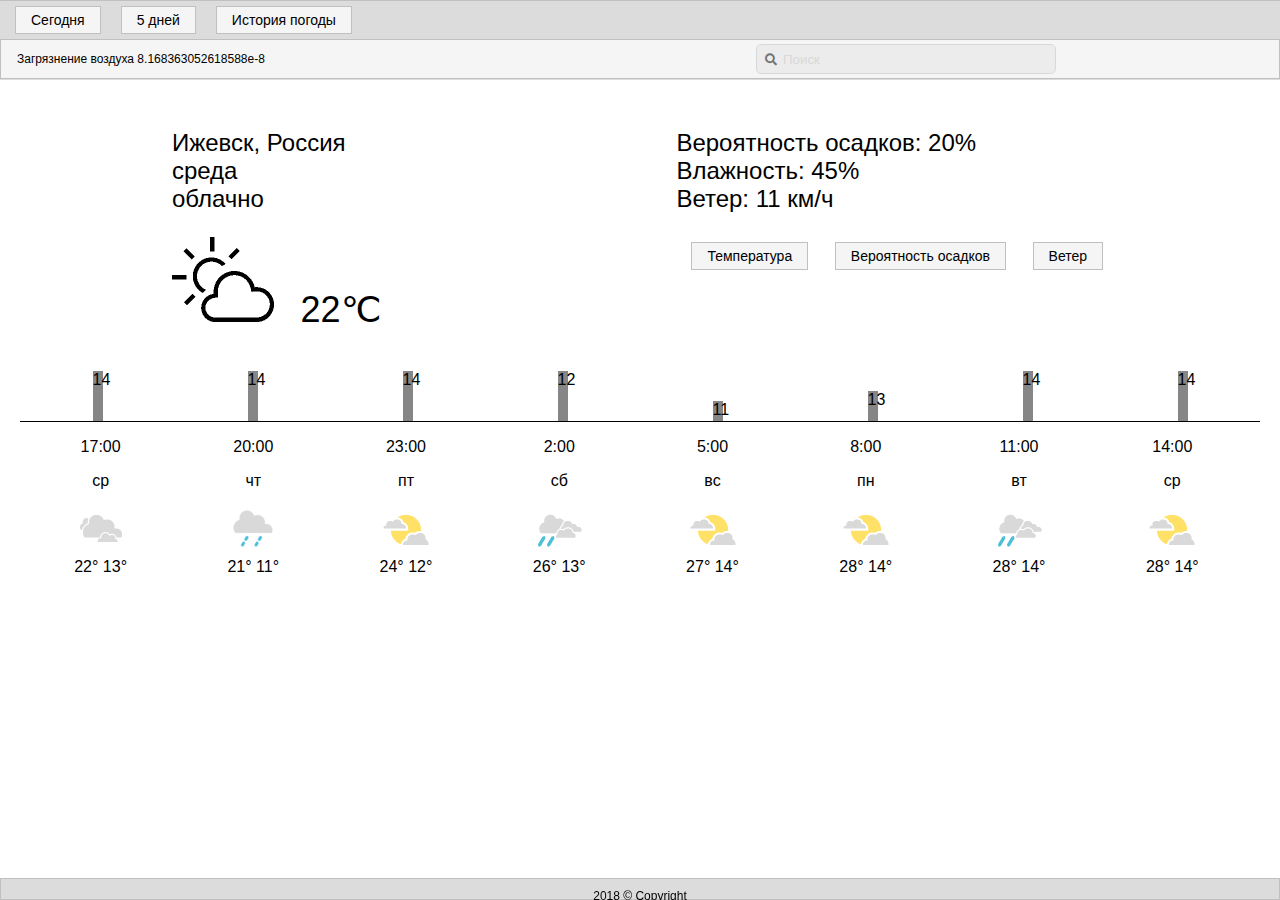
<file: index.html>
<!DOCTYPE html>
<html lang="ru">

<head>
    <meta charset="UTF-8">
    <meta name="viewport" content="width=device-width, initial-scale=1">
    <title>Прогноз погоды</title>
    <link href="https://use.fontawesome.com/releases/v5.1.0/css/all.css" rel="stylesheet">
    <link href="css/main.css" rel="stylesheet">
</head>

<body class="body">
    <header class="header">
        <nav class="header__page-navigation">
            <a class="navigation-button" href="./index.html">Сегодня</a>
            <a class="navigation-button" href="./5days.html">5 дней</a>
            <a class="navigation-button" href="./history.html">История погоды</a>
        </nav>

        <div class="second-header">
            <p>Загрязнение воздуха 8.168363052618588е-8</p>
            <div class="second-header__searchbar">
                <div class="second-header__searchbar__form">
                    <i class="fa fa-search"></i>
                    <input type="search" name="q" placeholder="Поиск" />
                </div>
            </div>
        </div>
    </header>

    <main class="index-page-wrapper">

        <div class="main-info">
            <div class="main-info__city-and-weather">
                <div>
                    <p>Ижевск, Россия
                        <br/>среда
                        <br/>облачно
                    </p>
                    <img src="img/Sunny_Weather.png" alt="облачно">
                    <span class="main-info__sun-and-navigation__degree">22℃</span>
                </div>

            </div>

            <div class="main-info__sun-and-navigation">
                <p>Вероятность осадков: 20%
                    <br/> Влажность: 45%
                    <br/> Ветер: 11 км/ч
                </p>
                <div class="main-info__sun-and-navigation__navigation">
                    <a class="navigation-button" href="./index.html">Температура</a>
                    <a class="navigation-button" href="./precipitation.html">Вероятность осадков</a>
                    <a class="navigation-button" href="./wind.html">Ветер</a>
                </div>
            </div>
        </div>

        <section class="graph">
            <div class="graph_column1">
                <span class="graph_numbers">14</span>
            </div>
            <div class="graph_column1">
                <span class="graph_numbers">14</span>
            </div>
            <div class="graph_column1">
                <span class="graph_numbers">14</span>
            </div>
            <div class="graph_column2">
                <span class="graph_numbers">12</span>
            </div>
            <div class="graph_column3">
                <span class="graph_numbers">11</span>
            </div>
            <div class="graph_column4">
                <span class="graph_numbers">13</span>
            </div>
            <div class="graph_column1">
                <span class="graph_numbers">14</span>
            </div>
            <div class="graph_column1">
                <span class="graph_numbers">14</span>
            </div>
        </section>

        <section id="detailed-forecast">
            <div class="detailed-forecast__column">
                <p>17:00</p>
                
                <div class="detailed-forecast__temperature">
                    <p>ср</p>
                    <img src="img/cloudy.png" alt="облачно">
                    </br>
                    <span>22° 13°</span>
                </div>
            </div>

            <div class="detailed-forecast__column">
                <p>20:00</p>
                <div class="detailed-forecast__temperature">
                    <p>чт</p>
                    <img src="img/rain_light.png" alt="небольшой дождь">
                    </br>
                    <span>21° 11°</span>
                </div>
            </div>

            <div class="detailed-forecast__column">
                <p>23:00</p>
                <div class="detailed-forecast__temperature">
                    <p>пт</p>
                    <img src="img/partly_cloudy.png" alt="небольшая облачность">
                    </br>
                    <span>24° 12°</span>
                </div>
            </div>

            <div class="detailed-forecast__column">
                <p>2:00</p>
                <div class="detailed-forecast__temperature">
                    <p>сб</p>
                    <img src="img/rain_s_cloudy.png" alt="дождь">
                    </br>
                    <span>26° 13°</span>
                </div>
            </div>

            <div class="detailed-forecast__column">
                <p>5:00</p>
                <div class="detailed-forecast__temperature">
                    <p>вс</p>
                    <img src="img/partly_cloudy.png" alt="небольшая облачность">
                    </br>
                    <span>27° 14°</span>
                </div>
            </div>

            <div class="detailed-forecast__column">
                <p>8:00</p>
                <div class="detailed-forecast__temperature">
                    <p>пн</p>
                    <img src="img/partly_cloudy.png" alt="небольшая облачность">
                    </br>
                    <span>28° 14°</span>
                </div>
            </div>

            <div class="detailed-forecast__column">
                <p>11:00</p>
                <div class="detailed-forecast__temperature">
                    <p>вт</p>
                    <img src="img/rain_s_cloudy.png" alt="дождь">
                    </br>
                    <span>28° 14°</span>
                </div>
            </div>

            <div class="detailed-forecast__column">
                <p>14:00</p>
                <div class="detailed-forecast__temperature">
                    <p>ср</p>
                    <img src="img/partly_cloudy.png" alt="небольшая облачность">
                    </br>
                    <span>28° 14°</span>
                </div>
            </div>

        </section>
    </main>

    <footer class="footer">
        <center> 2018 &copy Copyright</center>
    </footer>

</body>

</html>
</file>
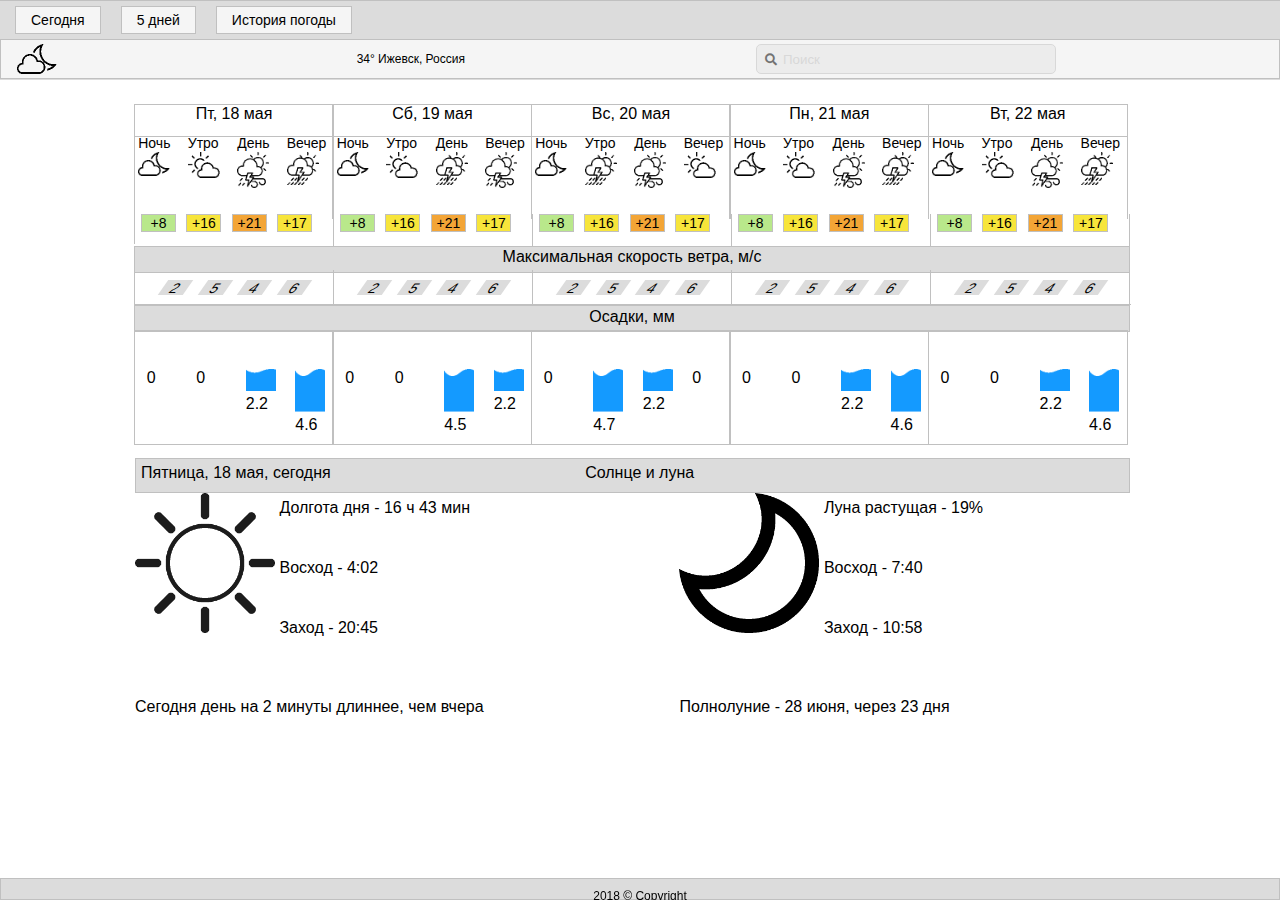
<file: 5days.html>
<!DOCTYPE html>
<html lang="ru">

<head>
  <meta charset="UTF-8">
  <meta name="viewport" content="width=device-width, initial-scale=1">
  <title>Прогноз погоды на 5 дней</title>
  <link href="https://use.fontawesome.com/releases/v5.1.0/css/all.css" rel="stylesheet">
  <link href="css/main.css" rel="stylesheet">
</head>

<body class="body">

  <header class="header">
    <nav class="header__page-navigation">
      <a class="navigation-button" href="./index.html">Сегодня</a>
      <a class="navigation-button" href="./5days.html">5 дней</a>
      <a class="navigation-button" href="./history.html">История погоды</a>
    </nav>

    <div class="second-header">
      <img src="img/Cloudy_small.png">
      <p class="second-header__temperature">34° Ижевск, Россия</p>
      <div class="second-header__searchbar">
        <div class="second-header__searchbar__form">
          <i class="fa fa-search"></i>
          <input type="search" name="q" placeholder="Поиск" />
        </div>
      </div>
    </div>
  </header>

  <main class="fivedays-table">
    <div class="fivedays-table__row">
      <div class="fivedays-table__row__date">
        <span>Пт, 18 мая</span>
      </div>
      <div class="fivedays-table__row__date">
        <span>Сб, 19 мая</span>
      </div>
      <div class="fivedays-table__row__date">
        <span>Вс, 20 мая</span>
      </div>
      <div class="fivedays-table__row__date">
        <span>Пн, 21 мая</span>
      </div>
      <div class="fivedays-table__row__date">
        <span>Вт, 22 мая</span>
      </div>
    </div>

    <div class="fivedays-table__weekdays">
      <div class="fivedays-table__weekdays__everyday">
        <div class="fivedays-table__weekdays__everyday__image">
          <span class="fivedays-table__weekdays__everyday__daytime">Ночь</span>
          <img src="img/Cloudy_small.png" width="32" alt="облачно">
        </div>
        <div class="fivedays-table__weekdays__everyday__image">
          <span class="fivedays-table__weekdays__everyday__daytime">Утро</span>
          <img src="img/Sunny Weather_2.png" width="32" alt="ясно">
        </div>
        <div class="fivedays-table__weekdays__everyday__image">
          <span class="fivedays-table__weekdays__everyday__daytime">День</span>
          <img src="img/Weather.png" width="32" alt="гроза, дождь">
        </div>
        <div class="fivedays-table__weekdays__everyday__image">
          <span class="fivedays-table__weekdays__everyday__daytime">Вечер</span>
          <img src="img/Weather_4.png" width="32" alt="дождь">
        </div>
      </div>

      <div class="fivedays-table__weekdays__everyday">
        <div class="fivedays-table__weekdays__everyday__image">
          <span class="fivedays-table__weekdays__everyday__daytime">Ночь</span>
          <img src="img/Cloudy_small.png" width="32" alt="облачно">
        </div>
        <div class="fivedays-table__weekdays__everyday__image">
          <span class="fivedays-table__weekdays__everyday__daytime">Утро</span>
          <img src="img/Sunny Weather_2.png" width="32" alt="ясно">
        </div>
        <div class="fivedays-table__weekdays__everyday__image">
          <span class="fivedays-table__weekdays__everyday__daytime">День</span>
          <img src="img/Weather_4.png" width="32" alt="дождь">
        </div>
        <div class="fivedays-table__weekdays__everyday__image">
          <span class="fivedays-table__weekdays__everyday__daytime">Вечер</span>
          <img src="img/Weather.png" width="32" alt="гроза, дождь">
        </div>
      </div>

      <div class="fivedays-table__weekdays__everyday">
        <div class="fivedays-table__weekdays__everyday__image">
          <span class="fivedays-table__weekdays__everyday__daytime">Ночь</span>
          <img src="img/Cloudy_small.png" width="32" alt="облачно">
        </div>
        <div class="fivedays-table__weekdays__everyday__image">
          <span class="fivedays-table__weekdays__everyday__daytime">Утро</span>
          <img src="img/Weather_4.png" width="32" alt="дождь">
        </div>
        <div class="fivedays-table__weekdays__everyday__image">
          <span class="fivedays-table__weekdays__everyday__daytime">День</span>
          <img src="img/Weather.png" width="32" alt="гроза, дождь">
        </div>
        <div class="fivedays-table__weekdays__everyday__image">
          <span class="fivedays-table__weekdays__everyday__daytime">Вечер</span>
          <img src="img/Sunny Weather_2.png" width="32" alt="ясно">
        </div>
      </div>

      <div class="fivedays-table__weekdays__everyday">
        <div class="fivedays-table__weekdays__everyday__image">
          <span class="fivedays-table__weekdays__everyday__daytime">Ночь</span>
          <img src="img/Cloudy_small.png" width="32" alt="облачно">
        </div>
        <div class="fivedays-table__weekdays__everyday__image">
          <span class="fivedays-table__weekdays__everyday__daytime">Утро</span>
          <img src="img/Sunny Weather_2.png" width="32" alt="ясно">
        </div>
        <div class="fivedays-table__weekdays__everyday__image">
          <span class="fivedays-table__weekdays__everyday__daytime">День</span>
          <img src="img/Weather.png" width="32" alt="гроза, дождь">
        </div>
        <div class="fivedays-table__weekdays__everyday__image">
          <span class="fivedays-table__weekdays__everyday__daytime">Вечер</span>
          <img src="img/Weather_4.png" width="32" alt="дождь">
        </div>
      </div>

      <div class="fivedays-table__weekdays__everyday">
        <div class="fivedays-table__weekdays__everyday__image">
          <span class="fivedays-table__weekdays__everyday__daytime">Ночь</span>
          <img src="img/Cloudy_small.png" width="32" alt="облачно">
        </div>
        <div class="fivedays-table__weekdays__everyday__image">
          <span class="fivedays-table__weekdays__everyday__daytime">Утро</span>
          <img src="img/Sunny Weather_2.png" width="32" alt="ясно">
        </div>
        <div class="fivedays-table__weekdays__everyday__image">
          <span class="fivedays-table__weekdays__everyday__daytime">День</span>
          <img src="img/Weather.png" width="32" alt="гроза, дождь">
        </div>
        <div class="fivedays-table__weekdays__everyday__image">
          <span class="fivedays-table__weekdays__everyday__daytime">Вечер</span>
          <img src="img/Weather_4.png" width="32" alt="дождь">
        </div>
      </div>

      <div class="fivedays-table__temperature">
        <div class="fivedays-table__temperature__everyday">
          <div class="fivedays-table__temperature__everyday__degrees__green">+8</div>
          <div class="fivedays-table__temperature__everyday__degrees__yellow">+16</div>
          <div class="fivedays-table__temperature__everyday__degrees__orange">+21</div>
          <div class="fivedays-table__temperature__everyday__degrees__yellow">+17</div>
        </div>
        <div class="fivedays-table__temperature__everyday">
          <div class="fivedays-table__temperature__everyday__degrees__green">+8</div>
          <div class="fivedays-table__temperature__everyday__degrees__yellow">+16</div>
          <div class="fivedays-table__temperature__everyday__degrees__orange">+21</div>
          <div class="fivedays-table__temperature__everyday__degrees__yellow">+17</div>
        </div>
        <div class="fivedays-table__temperature__everyday">
          <div class="fivedays-table__temperature__everyday__degrees__green">+8</div>
          <div class="fivedays-table__temperature__everyday__degrees__yellow">+16</div>
          <div class="fivedays-table__temperature__everyday__degrees__orange">+21</div>
          <div class="fivedays-table__temperature__everyday__degrees__yellow">+17</div>
        </div>
        <div class="fivedays-table__temperature__everyday">
          <div class="fivedays-table__temperature__everyday__degrees__green">+8</div>
          <div class="fivedays-table__temperature__everyday__degrees__yellow">+16</div>
          <div class="fivedays-table__temperature__everyday__degrees__orange">+21</div>
          <div class="fivedays-table__temperature__everyday__degrees__yellow">+17</div>
        </div>
        <div class="fivedays-table__temperature__everyday">
          <div class="fivedays-table__temperature__everyday__degrees__green">+8</div>
          <div class="fivedays-table__temperature__everyday__degrees__yellow">+16</div>
          <div class="fivedays-table__temperature__everyday__degrees__orange">+21</div>
          <div class="fivedays-table__temperature__everyday__degrees__yellow">+17</div>
        </div>
      </div>

      <div class="max-wind-speed">
        <span class="max-wind-speed__text">Максимальная скорость ветра, м/с</span>
        <div class="max-wind-speed__row">
          <div class="max-wind-speed__row__speednumber">
            <div class="max-wind-speed__row__speednumber__value">2</div>
            <div class="max-wind-speed__row__speednumber__value">5</div>
            <div class="max-wind-speed__row__speednumber__value">4</div>
            <div class="max-wind-speed__row__speednumber__value">6</div>
          </div>
          <div class="max-wind-speed__row__speednumber">
            <div class="max-wind-speed__row__speednumber__value">2</div>
            <div class="max-wind-speed__row__speednumber__value">5</div>
            <div class="max-wind-speed__row__speednumber__value">4</div>
            <div class="max-wind-speed__row__speednumber__value">6</div>
          </div>
          <div class="max-wind-speed__row__speednumber">
            <div class="max-wind-speed__row__speednumber__value">2</div>
            <div class="max-wind-speed__row__speednumber__value">5</div>
            <div class="max-wind-speed__row__speednumber__value">4</div>
            <div class="max-wind-speed__row__speednumber__value">6</div>
          </div>
          <div class="max-wind-speed__row__speednumber">
            <div class="max-wind-speed__row__speednumber__value">2</div>
            <div class="max-wind-speed__row__speednumber__value">5</div>
            <div class="max-wind-speed__row__speednumber__value">4</div>
            <div class="max-wind-speed__row__speednumber__value">6</div>
          </div>
          <div class="max-wind-speed__row__speednumber">
            <div class="max-wind-speed__row__speednumber__value">2</div>
            <div class="max-wind-speed__row__speednumber__value">5</div>
            <div class="max-wind-speed__row__speednumber__value">4</div>
            <div class="max-wind-speed__row__speednumber__value">6</div>
          </div>
        </div>
      </div>
      <div class="rainfall">
        <span>Осадки, мм</span>
      </div>
      <div class="rainfall__row">
        <div class="rainfall__row__everyday">
          <div class="rainfall__row__everyday__value">0</div>
          <div class="rainfall__row__everyday__value">0</div>
          <div class="rainfall__row__everyday__value">
            <img src="img/small_wave.png" width="30">2.2
          </div>
          <div class="rainfall__row__everyday__value">
            <img src="img/Big_Wave.png" width="30">4.6
          </div>
        </div>
        <div class="rainfall__row__everyday">
          <div class="rainfall__row__everyday__value">0</div>
          <div class="rainfall__row__everyday__value">0</div>
          <div class="rainfall__row__everyday__value">
            <img src="img/Big_Wave.png" width="30">4.5
          </div>
          <div class="rainfall__row__everyday__value">
            <img src="img/small_wave.png" width="30">2.2
          </div>
        </div>
        <div class="rainfall__row__everyday">
          <div class="rainfall__row__everyday__value">0</div>
          <div class="rainfall__row__everyday__value">
            <img src="img/Big_Wave.png" width="30">4.7</div>
          <div class="rainfall__row__everyday__value">
            <img src="img/small_wave.png" width="30">2.2
          </div>
          <div class="rainfall__row__everyday__value">0</div>
        </div>
        <div class="rainfall__row__everyday">
          <div class="rainfall__row__everyday__value">0</div>
          <div class="rainfall__row__everyday__value">0</div>
          <div class="rainfall__row__everyday__value">
            <img src="img/small_wave.png" width="30">2.2
          </div>
          <div class="rainfall__row__everyday__value">
            <img src="img/Big_Wave.png" width="30">4.6
          </div>
        </div>
        <div class="rainfall__row__everyday">
          <div class="rainfall__row__everyday__value">0</div>
          <div class="rainfall__row__everyday__value">0</div>
          <div class="rainfall__row__everyday__value">
            <img src="img/small_wave.png" width="30">2.2
          </div>
          <div class="rainfall__row__everyday__value">
            <img src="img/Big_Wave.png" width="30">4.6
          </div>
        </div>
      </div>
    </div>
    </div>

    <div class="day-information">Пятница, 18 мая, сегодня
      <span class="day-information__sun-moon-title">Солнце и луна</span>
    </div>
    <section class="sun-and-moon-information">
      <div class="sun-and-moon-information__sun">
        <div class="sun-and-moon-information__sun__img">
          <img src="img/Sun@2x.png" width="140" alt="солнечно">
        </div>
        <div class="sun-and-moon-information__sun__info">Долгота дня - 16 ч 43 мин
          <br/>
          <br/>Восход - 4:02
          <br/>
          <br/>Заход - 20:45
        </div>
        <div class="sun-and-moon-information__sun__daylength">
          <span>Сегодня день на 2 минуты длиннее, чем вчера</span>
        </div>
      </div>
      <div class="sun-and-moon-information__moon">
        <div class="sun-and-moon-information__moon__img">
          <img src="img/Moon@2x.png" width="140" alt="луна растущая">
        </div>
        <div class="sun-and-moon-information__moon__info">Луна растущая - 19%
          <br/>
          <br/>Восход - 7:40
          <br/>
          <br/>Заход - 10:58
        </div>
        <div class="sun-and-moon-information__moon__fullmoon">
          <span>Полнолуние - 28 июня, через 23 дня</span>
        </div>
      </div>
    </section>
  </main>
  <footer class="footer">
    <center> 2018 &copy Copyright</center>
  </footer>

</body>

</html>
</file>
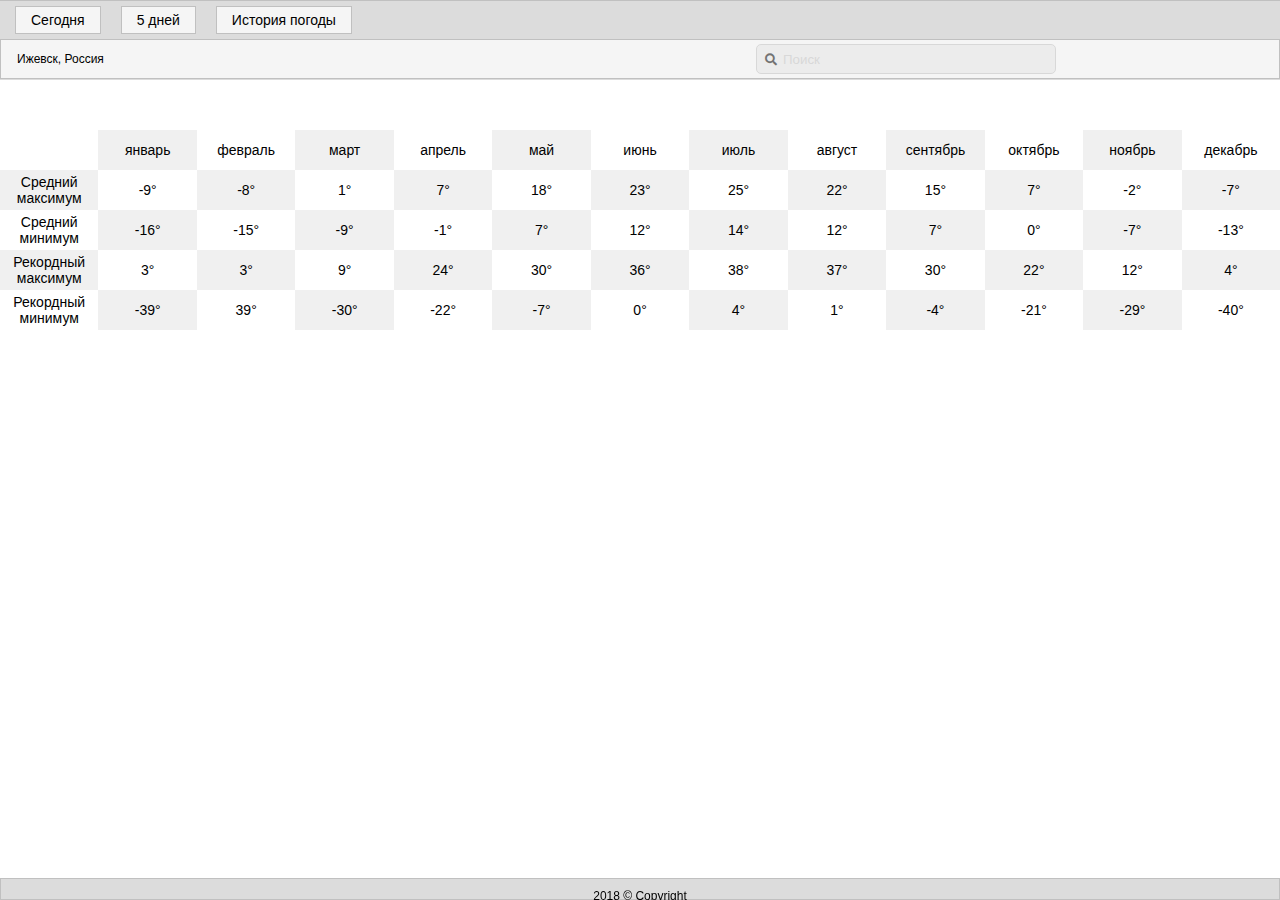
<file: history.html>
<!DOCTYPE html>
<html lang="ru">

<head>
    <meta charset="UTF-8">
    <meta name="viewport" content="width=device-width, initial-scale=1">
    <title>Прогноз погоды на 5 дней</title>
    <link href="https://use.fontawesome.com/releases/v5.1.0/css/all.css" rel="stylesheet">
    <link href="css/main.css" rel="stylesheet">
</head>

<body class="body">

    <header class="header">
        <nav class="header__page-navigation">
            <a class="navigation-button" href="./index.html">Сегодня</a>
            <a class="navigation-button" href="./5days.html">5 дней</a>
            <a class="navigation-button" href="./history.html">История погоды</a>
        </nav>

        <div class="second-header">
            <div> Ижевск, Россия </div>
            <div class="second-header__searchbar">
                <div class="second-header__searchbar__form">
                    <i class="fa fa-search"></i>
                    <input type="search" name="q" placeholder="Поиск" />
                </div>
            </div>
        </div>
    </header>

    <main class="table">
        <div class="history-review">
            <div class="first-row">
                <div class="cell"></div>
                <div class="cell">январь</div>
                <div class="cell">февраль</div>
                <div class="cell">март</div>
                <div class="cell">апрель</div>
                <div class="cell">май</div>
                <div class="cell">июнь</div>
                <div class="cell">июль</div>
                <div class="cell">август</div>
                <div class="cell">сентябрь</div>
                <div class="cell">октябрь</div>
                <div class="cell">ноябрь</div>
                <div class="cell">декабрь</div>
            </div>
            <div class="second-row">
                <div class="cell">Средний максимум</div>
                <div class="cell">-9°</div>
                <div class="cell">-8°</div>
                <div class="cell">1°</div>
                <div class="cell">7°</div>
                <div class="cell">18°</div>
                <div class="cell">23°</div>
                <div class="cell">25°</div>
                <div class="cell">22°</div>
                <div class="cell">15°</div>
                <div class="cell">7°</div>
                <div class="cell">-2°</div>
                <div class="cell">-7°</div>
            </div>
            <div class="first-row">
                <div class="cell">Средний минимум</div>
                <div class="cell">-16°</div>
                <div class="cell">-15°</div>
                <div class="cell">-9°</div>
                <div class="cell">-1°</div>
                <div class="cell">7°</div>
                <div class="cell">12°</div>
                <div class="cell">14°</div>
                <div class="cell">12°</div>
                <div class="cell">7°</div>
                <div class="cell">0°</div>
                <div class="cell">-7°</div>
                <div class="cell">-13°</div>
            </div>
            <div class="second-row">
                <div class="cell">Рекордный максимум</div>
                <div class="cell">3°</div>
                <div class="cell">3°</div>
                <div class="cell">9°</div>
                <div class="cell">24°</div>
                <div class="cell">30°</div>
                <div class="cell">36°</div>
                <div class="cell">38°</div>
                <div class="cell">37°</div>
                <div class="cell">30°</div>
                <div class="cell">22°</div>
                <div class="cell">12°</div>
                <div class="cell">4°</div>
            </div>
            <div class="first-row">
                <div class="cell">Рекордный минимум</div>
                <div class="cell">-39°</div>
                <div class="cell">39°</div>
                <div class="cell">-30°</div>
                <div class="cell">-22°</div>
                <div class="cell">-7°</div>
                <div class="cell">0°</div>
                <div class="cell">4°</div>
                <div class="cell">1°</div>
                <div class="cell">-4°</div>
                <div class="cell">-21°</div>
                <div class="cell">-29°</div>
                <div class="cell">-40°</div>
            </div>
        </div>
    </main>

    <footer class="footer">
        <center> 2018 &copy Copyright</center>
    </footer>
</body>


</html>
</file>
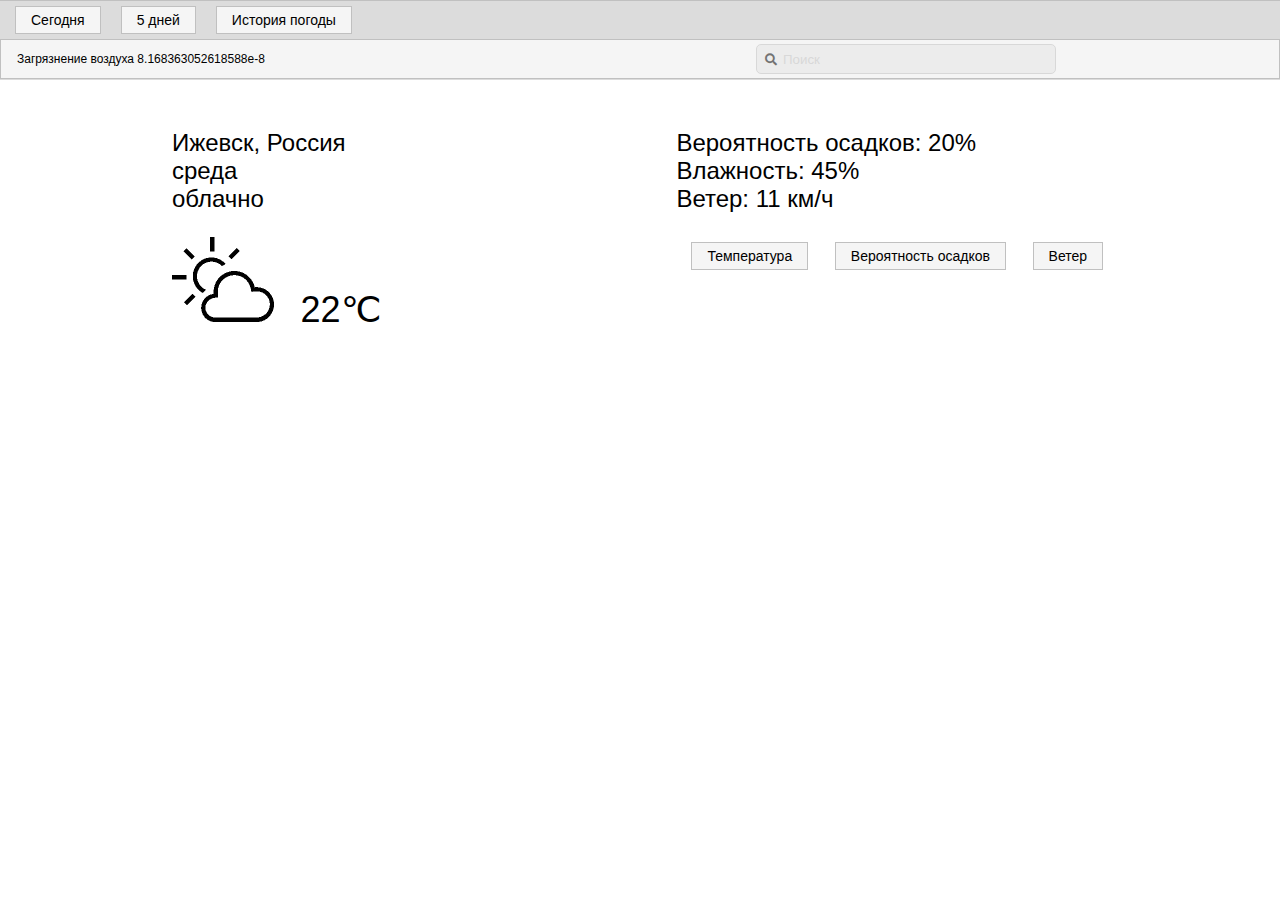
<file: precipitation.html>
<!DOCTYPE html>
<html lang="ru">

<head>
    <meta charset="UTF-8">
    <meta name="viewport" content="width=device-width, initial-scale=1">
    <title>Прогноз погоды</title>
    <link href="https://use.fontawesome.com/releases/v5.1.0/css/all.css" rel="stylesheet">
    <link href="css/main.css" rel="stylesheet">
</head>

<body class="body">
    <header class="header">
        <nav class="header__page-navigation">
            <a class="navigation-button" href="./index.html">Сегодня</a>
            <a class="navigation-button" href="./5days.html">5 дней</a>
            <a class="navigation-button" href="./history.html">История погоды</a>
        </nav>

        <div class="second-header">
            <p>Загрязнение воздуха 8.168363052618588е-8</p>
            <div class="second-header__searchbar">
                <div class="second-header__searchbar__form">
                    <i class="fa fa-search"></i>
                    <input type="search" name="q" placeholder="Поиск" />
                </div>
            </div>
        </div>
    </header>

    <main class="index-page-wrapper">

        <div class="main-info">
            <div class="main-info__city-and-weather">
                <div>
                    <p>Ижевск, Россия
                        <br/>среда
                        <br/>облачно
                    </p>
                    <img src="img/Sunny_Weather.png" alt="облачно">
                    <span class="main-info__sun-and-navigation__degree">22℃</span>
                </div>

            </div>

            <div class="main-info__sun-and-navigation">
                <p>Вероятность осадков: 20%
                    <br/> Влажность: 45%
                    <br/> Ветер: 11 км/ч
                </p>
                <div class="main-info__sun-and-navigation__navigation">
                    <a class="navigation-button" href="./index.html">Температура</a>
                    <a class="navigation-button" href="./precipitation.html">Вероятность осадков</a>
                    <a class="navigation-button" href="./wind.html">Ветер</a>
                </div>
            </div>
        </div>

       

</body>

</html>
</file>
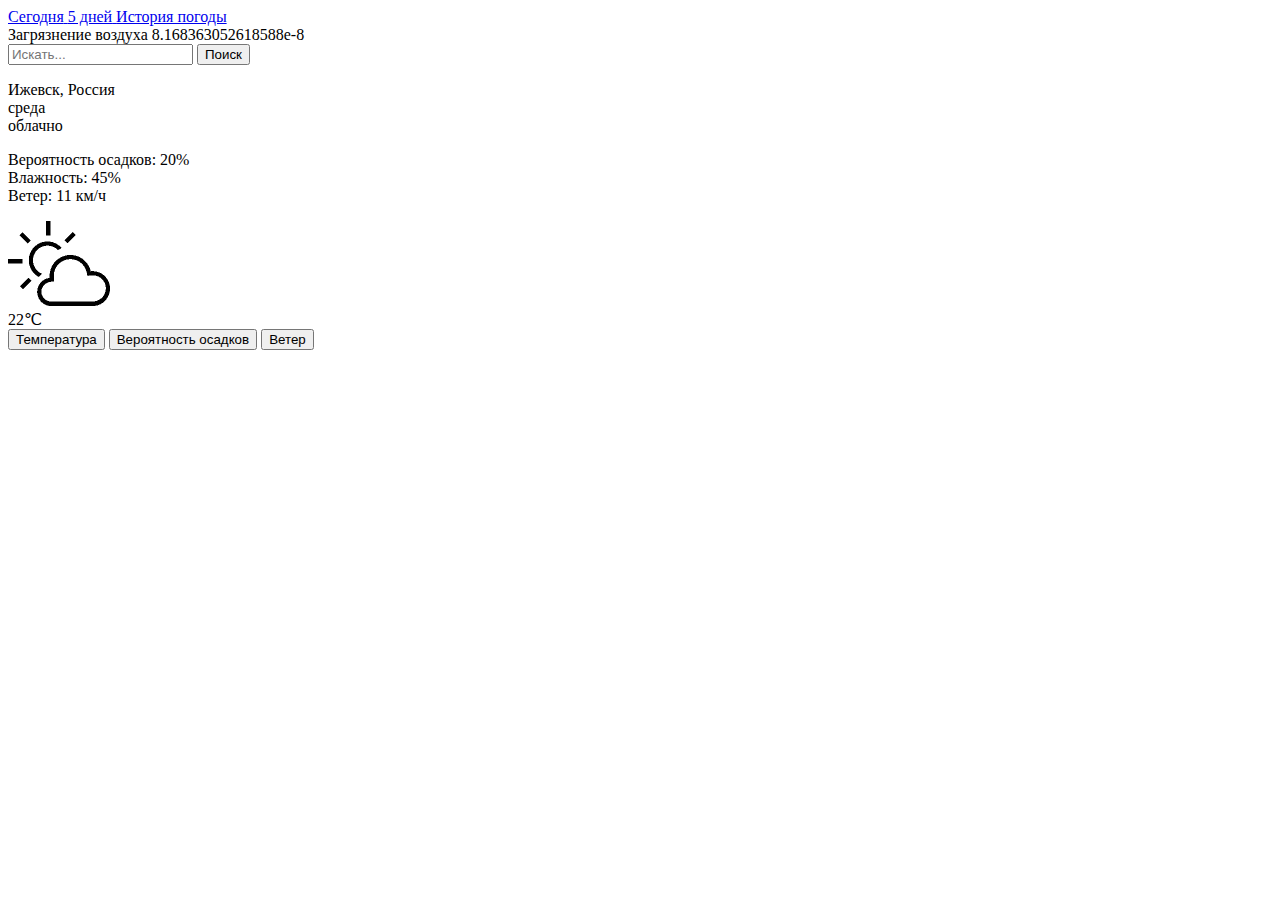
<file: rainfall_expectancy.html>
<!DOCTYPE html>
<html lang="ru">
<head>
    <meta charset="UTF-8">
    <title>Вероятность осадков</title>
    <link rel="stylesheet" href="css/main.css">
</head>

<body>

    <div class="tabs">
        <a href="./index.html/"> <span class="tab">Сегодня</span> </a>
        <a href="./5days.html/"><span class="tab">5 дней</span> </a>
        <a href="./history.html/"><span class="tab">История погоды</span> </a>
    </div>

         <div class="pollution_search">
        <div> Загрязнение воздуха 8.168363052618588е-8</div>
              <form>
                <input type="search" name="q" placeholder="Искать..."> 
                <button type="submit">Поиск</button>
             </form>
        </div>

                <div class="container">

                     <div class="box_1">
                     <div>
                     <p>Ижевск, Россия<br>
                      среда<br>
                      облачно</p>
                     </div>
    
    <div>
     <p>Вероятность осадков: 20%<br>
     Влажность: 45%<br>
     Ветер: 11 км/ч<p>
    </div>
    </div>

    <div class="box_2">
           <div>
               <img src="img/assets_Today1/Sunny_Weather.png" alt="облачно"></br>
                <span>22℃</span>
           </div>

        <div>
            <button class="temperature">Температура</button>
            <button class="rainfall_expectancy">Вероятность осадков</button>
            <button class="wind">Ветер</button>
        </div>
    </div>
</div>

<div>
</file>
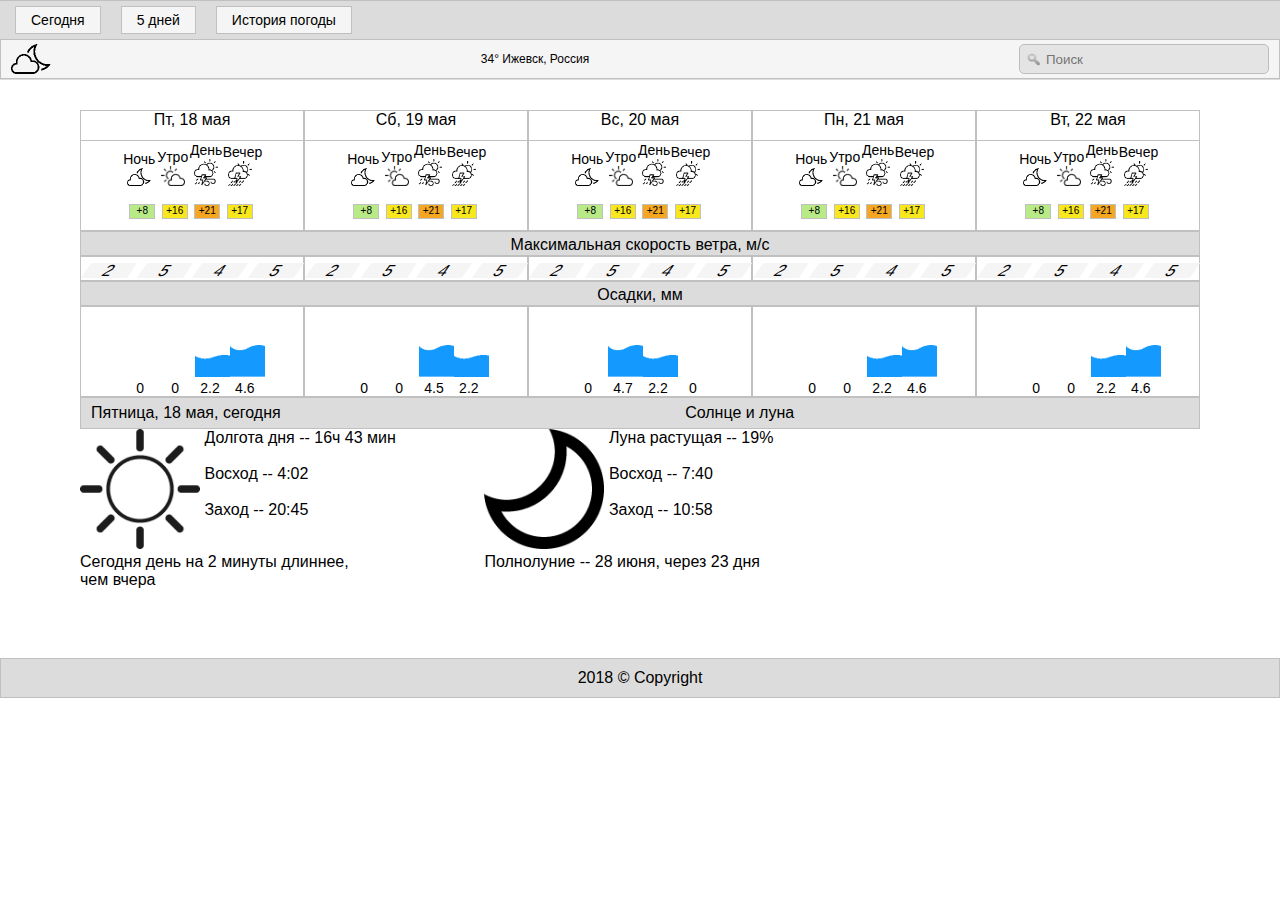
<file: JS Slider/5days.html>
<!DOCTYPE html>
<html lang="ru">

<head>
  <meta charset="UTF-8">
  <meta name="viewport" content="width=device-width, initial-scale=1">
  <title>Прогноз погоды на 5 дней</title>
  <link href="https://use.fontawesome.com/releases/v5.1.0/css/all.css" rel="stylesheet">
  <link href="css/main.css" rel="stylesheet">
</head>

<body class="body">

  <header class="header">
    <nav class="header__page-navigation">
      <a class="navigation-button" href="./index.html">Сегодня</a>
      <a class="navigation-button" href="./5days.html">5 дней</a>
      <a class="navigation-button" href="./history.html">История погоды</a>
    </nav>

    <div class="second-header">
      <img src="img/Cloudy_small.png">
      <p class="second-header__temperature">34° Ижевск, Россия</p>
      <form class="second-header__searchbar-form">
        <input id="search" placeholder="Поиск" /> </form>
    </div>
  </header>

  <main class="content">
    <section class="spreadsheet-weather">
      <div class="spreadsheet-weather-five" id="fiveDaysContainer">
        <div class="temperature-daytime active">
          <div class="weekday">Пт, 18 мая</div>
          <div class="daytime">
            <span class="daytime-text">Ночь</span>
            <img src="img/Cloudy_small.png" width="24" alt="облачно">
          </div>
          <div class="daytime">
            <span class="daytime-text">Утро</span>
            <img src="img/Sunny_Weather.png" width="24" alt="ясно">
          </div>
          <div class="daytime">
            <span class="daytime-text">День</span>
            <img src="img/Weather.png" width="24" alt="гроза, дождь">
          </div>
          <div class="daytime">
            <span class="daytime-text">Вечер</span>
            <img src="img/Weather_4.png" width="24" alt="дождь">
          </div>
          <div class="daytemp">
            <div class="daytemp-degrees-8">+8</div>
            <div class="daytemp-degrees-16">+16</div>
            <div class="daytemp-degrees-21">+21</div>
            <div class="daytemp-degrees-17">+17</div>
          </div>
        </div>
        <div class="temperature-daytime">
          <div class="weekday">Сб, 19 мая</div>
          <div class="daytime">
            <span class="daytime-text">Ночь</span>
            <img src="img/Cloudy_small.png" width="24" alt="облачно">
          </div>
          <div class="daytime">
            <span class="daytime-text">Утро</span>
            <img src="img/Sunny_Weather.png" width="24" alt="ясно">
          </div>
          <div class="daytime">
            <span class="daytime-text">День</span>
            <img src="img/Weather.png" width="24" alt="гроза, дождь">
          </div>
          <div class="daytime">
            <span class="daytime-text">Вечер</span>
            <img src="img/Weather_4.png" width="24" alt="дождь">
          </div>
          <div class="daytemp">
            <div class="daytemp-degrees-8">+8</div>
            <div class="daytemp-degrees-16">+16</div>
            <div class="daytemp-degrees-21">+21</div>
            <div class="daytemp-degrees-17">+17</div>
          </div>
        </div>
        <div class="temperature-daytime">
          <div class="weekday">Вс, 20 мая</div>
          <div class="daytime">
            <span class="daytime-text">Ночь</span>
            <img src="img/Cloudy_small.png" width="24" alt="облачно">
          </div>
          <div class="daytime">
            <span class="daytime-text">Утро</span>
            <img src="img/Sunny_Weather.png" width="24" alt="ясно">
          </div>
          <div class="daytime">
            <span class="daytime-text">День</span>
            <img src="img/Weather.png" width="24" alt="гроза, дождь">
          </div>
          <div class="daytime">
            <span class="daytime-text">Вечер</span>
            <img src="img/Weather_4.png" width="24" alt="дождь">
          </div>
          <div class="daytemp">
            <div class="daytemp-degrees-8">+8</div>
            <div class="daytemp-degrees-16">+16</div>
            <div class="daytemp-degrees-21">+21</div>
            <div class="daytemp-degrees-17">+17</div>
          </div>
        </div>
        <div class="temperature-daytime">
          <div class="weekday">Пн, 21 мая</div>
          <div class="daytime">
            <span class="daytime-text">Ночь</span>
            <img src="img/Cloudy_small.png" width="24" alt="облачно">
          </div>
          <div class="daytime">
            <span class="daytime-text">Утро</span>
            <img src="img/Sunny_Weather.png" width="24" alt="ясно">
          </div>
          <div class="daytime">
            <span class="daytime-text">День</span>
            <img src="img/Weather.png" width="24" alt="гроза, дождь">
          </div>
          <div class="daytime">
            <span class="daytime-text">Вечер</span>
            <img src="img/Weather_4.png" width="24" alt="дождь">
          </div>
          <div class="daytemp">
            <div class="daytemp-degrees-8">+8</div>
            <div class="daytemp-degrees-16">+16</div>
            <div class="daytemp-degrees-21">+21</div>
            <div class="daytemp-degrees-17">+17</div>
          </div>
        </div>
        <div class="temperature-daytime">
          <div class="weekday">Вт, 22 мая</div>
          <div class="daytime">
            <span class="daytime-text">Ночь</span>
            <img src="img/Cloudy_small.png" width="24" alt="облачно">
          </div>
          <div class="daytime">
            <span class="daytime-text">Утро</span>
            <img src="img/Sunny_Weather.png" width="24" alt="ясно">
          </div>
          <div class="daytime">
            <span class="daytime-text">День</span>
            <img src="img/Weather.png" width="24" alt="гроза, дождь">
          </div>
          <div class="daytime">
            <span class="daytime-text">Вечер</span>
            <img src="img/Weather_4.png" width="24" alt="дождь">
          </div>
          <div class="daytemp">
            <div class="daytemp-degrees-8">+8</div>
            <div class="daytemp-degrees-16">+16</div>
            <div class="daytemp-degrees-21">+21</div>
            <div class="daytemp-degrees-17">+17</div>
          </div>
        </div>
        <a class="previous">&#10094</a>
        <a class="next">&#10095</a>
      </div>
      </div>
     
      <div id="slider-nav">
        <div class='slider-weekday active-day'>пт</div>
        <div class='slider-weekday'>сб</div>
        <div class='slider-weekday'>вс</div>
        <div class='slider-weekday'>пн</div>
        <div class='slider-weekday'>вт</div>
      </div>

      <div class="spreadsheet-weather-windspeed">
        <span>Максимальная скорость ветра, м/с</span>
      </div>
      <div class="windspeed-everyday">
        <div class="windspeed-everyday-daybox">
          <div class="windspeed-everyday-day-name">Пт, 18 мая</div>
          <div class="windspeed-everyday__day">
            <div class="windspeed-everyday-number">2</div>
            <div class="windspeed-everyday-number">5</div>
            <div class="windspeed-everyday-number">4</div>
            <div class="windspeed-everyday-number">5</div>
          </div>
        </div>
        <div class="windspeed-everyday-daybox">
          <div class="windspeed-everyday-day-name">Сб, 19 мая</div>
          <div class="windspeed-everyday__day">
            <div class="windspeed-everyday-number">2</div>
            <div class="windspeed-everyday-number">5</div>
            <div class="windspeed-everyday-number">4</div>
            <div class="windspeed-everyday-number">5</div>
          </div>
        </div>

        <div class="windspeed-everyday-daybox">
          <div class="windspeed-everyday-day-name">Вс, 20 мая</div>
          <div class="windspeed-everyday__day">
            <div class="windspeed-everyday-number">2</div>
            <div class="windspeed-everyday-number">5</div>
            <div class="windspeed-everyday-number">4</div>
            <div class="windspeed-everyday-number">5</div>
          </div>
        </div>
        <div class="windspeed-everyday-daybox">
          <div class="windspeed-everyday-day-name">Пн, 21 мая</div>
          <div class="windspeed-everyday__day">
            <div class="windspeed-everyday-number">2</div>
            <div class="windspeed-everyday-number">5</div>
            <div class="windspeed-everyday-number">4</div>
            <div class="windspeed-everyday-number">5</div>
          </div>
        </div>
        <div class="windspeed-everyday-daybox">
          <div class="windspeed-everyday-day-name">Вт, 22 мая</div>
          <div class="windspeed-everyday__day">
            <div class="windspeed-everyday-number">2</div>
            <div class="windspeed-everyday-number">5</div>
            <div class="windspeed-everyday-number">4</div>
            <div class="windspeed-everyday-number">5</div>
          </div>
        </div>
      </div>

      <div class="precipitation">
        <span>Осадки, мм</span>
      </div>
      <div class="precipitation-5-days">

        <div class="precipitation-daybox">
          <div class="windspeed-everyday-day-name">Пт, 18 мая</div>
          <div class="precipitation-everyday">
            <div class="precipitation-number">0</div>
            <div class="precipitation-number">0</div>
            <div class="precipitation-number">
              <img class="precipitation-image" src="img/small_wave.png" width="35" height="22">2.2</div>
            <div class="precipitation-number">
              <img class="precipitation-image" src="img/Big_Wave.png" width="35" height="32">4.6</div>
          </div>
        </div>
        <div class="precipitation-daybox">
          <div class="windspeed-everyday-day-name">Сб, 19 мая</div>
          <div class="precipitation-everyday">
            <div class="precipitation-number">0</div>
            <div class="precipitation-number">0</div>
            <div class="precipitation-number">
              <img class="precipitation-image" src="img/Big_Wave.png" width="35" height="32">4.5</div>
            <div class="precipitation-number">
              <img class="precipitation-image" src="img/small_wave.png" width="35" height="22">2.2</div>
          </div>
        </div>
        <div class="precipitation-daybox">
          <div class="windspeed-everyday-day-name">Вс, 20 мая</div>
          <div class="precipitation-everyday">
            <div class="precipitation-number">0</div>
            <div class="precipitation-number">
              <img class="precipitation-image" src="img/Big_Wave.png" width="35" height="32">4.7</div>
            <div class="precipitation-number">
              <img class="precipitation-image" src="img/small_wave.png" width="35" height="22">2.2</div>
            <div class="precipitation-number">0</div>
          </div>
        </div>
        <div class="precipitation-daybox">
          <div class="windspeed-everyday-day-name">Пн, 21 мая</div>
          <div class="precipitation-everyday">
            <div class="precipitation-number">0</div>
            <div class="precipitation-number">0</div>
            <div class="precipitation-number">
              <img class="precipitation-image" src="img/small_wave.png" width="35" height="22">2.2</div>
            <div class="precipitation-number">
              <img class="precipitation-image" src="img/Big_Wave.png" width="35" height="32">4.6</div>
          </div>
        </div>
        <div class="precipitation-daybox">
          <div class="windspeed-everyday-day-name">Вт, 22 мая</div>
          <div class="precipitation-everyday">
            <div class="precipitation-number">0</div>
            <div class="precipitation-number">0</div>
            <div class="precipitation-number">
              <img class="precipitation-image" src="img/small_wave.png" width="35" height="22">2.2</div>
            <div class="precipitation-number">
              <img class="precipitation-image" src="img/Big_Wave.png" width="35" height="32">4.6</div>
          </div>
        </div>
      </div>
    </section>

    <section class="friday-sun-moon">
      Пятница, 18 мая, сегодня
      <span class="sun-moon-phrase">Солнце и луна</span>
    </section>

    <section class="sun-and-moon">
      <div class="sun-and-moon__sun">
        <div class="sun-img">
          <img src="img/Sun@2x.png" width="120" alt="солнце">
        </div>
        <div class="sun-additional-info">Долгота дня -- 16ч 43 мин
          <br/>
          <br/>Восход -- 4:02
          <br/>
          <br/>Заход -- 20:45
        </div>
        <div class="daylength">
          <span>Сегодня день на 2 минуты длиннее, чем вчера</span>
        </div>
      </div>
      <div class="sun-and-moon__moon">
        <div class="moon-img">
          <img src="img/Moon@2x.png" width="120" alt="луна">
        </div>
        <div class="moon-additional-info">Луна растущая -- 19%
          <br/>
          <br/>Восход -- 7:40
          <br/>
          <br/>Заход -- 10:58
        </div>
        <div class="fullmoon">
          <span>Полнолуние -- 28 июня, через 23 дня</span>
        </div>
      </div>
    </section>
  </main>

  <footer class="footer">
    <center> 2018 &copy Copyright</center>
  </footer>
<script src="js/script.js"></script>
</body>

</html>
</file>
<file: css/main.css>
html {
    width: 100%;
}

.body {
    font-family: Tahoma, sans-serif;
    color: #000000;
    margin: 0;
}

* {
    box-sizing: border-box;
}

.header {
    background: #DCDCDC;
    border-top: 1px solid #C0C0C0;
    height: 80px;
    width: 100%;
}

.header__page-navigation {
    display: flex;
    width: 100%;
}

.navigation-button {
    cursor: pointer;
    border: 1px solid #C0C0C0;
	display: inline-flex;
    /* margin-bottom: -1px; */
    font-size: 14px;
    color: #000000;
    text-align: center;
    background:#F5F5F5;
    padding: 5px 15px;
    margin: 5px;
    margin-left: 15px;
    text-decoration: none; 
}

.navigation-button:hover {
    background: #A9A9A9;
}

.second-header {
    font-size: 12px;
    width: 100%;
    overflow: hidden;
    padding: 0 16px;
    background-color: #F5F5F5;
    border: 1px solid #C0C0C0;
    display: flex;
    justify-content: space-between;
    height: 40px;
    align-items: center;
}

.second-header__searchbar {
    width: 40%;
    display: inline-flex;
}

.second-header__searchbar input#search {
    -webkit-border-radius: 5px;
    -moz-border-radius: 5px;
    border-radius: 5px;
    position: relative;
}

.second-header__searchbar__form input[type="search"] {
    background: #e4e4e4;
    opacity: 0.5;
    outline: none;
    border: 1px #bdbdbd solid;
    border-radius: 5px;
    height: 30px;
    width: 300px;
    padding-left: 26px;
    left: -1.8em;
    position: relative;
}

.second-header__searchbar__form p {
    color: #555555;
  }

.second-header__searchbar__form input#search::-webkit-input-placeholder {
    color: #65737e;
}

.second-header__searchbar__form input[type="search"]:-ms-input-placeholder {
    color: #BCBCBC;
}
  
.second-header__searchbar__form input[type="search"]::-ms-input-placeholder {
    color: #BCBCBC;
}
  
.second-header__searchbar__form input[type="search"]::placeholder {
    color: #BCBCBC;
}
  
.second-header__searchbar__form input[type="search"]:active, .second-header__searchbar__form input[type="search"]:focus {
    background-color: #f7f7f7;
}

.index-page-wrapper {
    min-height: 100%;
    position: relative;
    box-sizing: border-box;
    margin: auto;
    display: block;
    top: 25px;
}

.main-info {
    display: flex;
    flex-wrap: wrap;
    justify-content: space-around;
    margin: 0 24px;
}

.main-info__sun-and-navigation__degree {
    font-size: 36px;
    margin-left: 20px;
    display: inline-flex;
}

.main-info__sun-and-navigation {
    font-size: 24px;
    display: block; 
}

.main-info__city-and-weather {
   text-align: left;
   font-size: 24px;
   display: inline-flex;
}

.main-info__weather-details {
   display: inline-flex;
   flex-wrap: wrap;
   justify-content: space-between; 
}

#detailed-forecast {
    display: flex;
    justify-content: space-around;
    margin-left: 55px;
}

.detailed-forecast__column {
    margin-right: 62px;
    text-align: center;
}

.footer {
    background: #DCDCDC;
    border: 1px solid #C0C0C0;
    color: #000000;
    width: 100%;
    font-size: 12px;
    position: fixed;
    padding: 10px;
    left: 0;
    bottom: 0;
    height: 10px;
}

.graph {
    margin-top: 40px;
    margin-left: 20px;
    margin-right: 20px;
    display: flex;
    justify-content: space-around;
    align-items: flex-end;
    position: relative;
    border-bottom:solid 1px #000000;
}

/*.graph_numbers {
    display: inline-flex;
    margin-right: 146px;
   justify-content: space-between;
}*/

.graph_column2 {
    background-color: rgb(134, 134, 134);
    justify-content: space-between;
    height: 50px;
    width: 10px;
  /*  margin-right: 60px;*/
    display: block;
   /* align-items: flex-end;*/
}
.graph_column1 {
    height: 50px;
    width: 10px;
  /*  margin-right: 60px;*/
    background-color: rgb(134, 134, 134);
 /*   justify-content: space-between;*/
    display: block;
  /*  align-items: flex-end;*/
}
.graph_column3 {
    background-color: rgb(134, 134, 134);
   /* justify-content: space-between;*/
    height: 20px;
    width: 10px;
 /*   margin-right: 160px;*/
    display:block;
    /*align-items: flex-end;*/
}
.graph_column4 {
    
   /* margin-right: 160px;*/
    background-color: rgb(134, 134, 134);
  /*  justify-content: space-between;*/
    height: 30px;
    width: 10px;
    display: block;
   /* align-items: flex-end;*/
}

/*======precipitation page=========*/

















/*==========history страница=========*/

.history-review {
	font-size: 14px;
	text-align: center;
	margin-top: 50px;
}

.cell {
	display: flex;
	min-width: 10px;
	min-height: 40px;
	width: 100%;
	justify-content: center;
	align-items: center;
}

.first-row {
	display: flex;
}

.first-row .cell:nth-child(even) {
	background-color: #F0F0F0;
}

.second-row {
	display: flex;
}

.second-row .cell:nth-child(odd) {
	display: flex;
	background-color:#F0F0F0;
}
/*======5days страница======*/

.fivedays-table {
    min-height: 100%;
    position: relative;
    box-sizing: border-box;
    width: 1010px;
    margin: auto;
    display: block;
    top: 25px;
    padding: 0;
}

.fivedays-table__row {
    display: block;
    margin-left: 2px;
}

.fivedays-table__row__date {
    display: inline-block;
    text-align: center;
    height: 33px;
    width: 200px;
    margin: -3px;
    border: 1px solid #C0C0C0;
}

.fivedays-table__weekdays {
/*	position: relative;
	display: inline-block;
	width: 1010px;
    top: -2px;*/
}

.fivedays-table__weekdays__everyday {
    display: inline-flex;
    justify-content: space-around;
    width: 200px;
    border-left: 1px solid #C0C0C0;
    border-right: 1px solid #C0C0C0;
    height: 85px;
    margin: -5px;
    margin-left: -1px;
}

.fivedays-table__weekdays__everyday__image {
	width: 24px;
    height: 50px;
    margin-left: 3px;
	margin-right: 22px;
}

.fivedays-table__weekdays__everyday__daytime {
    font-size: 14px;
    display: inline-block;
    justify-content: space-between;
    margin-right: 24px;
}

.fivedays-table__temperature__everyday__degrees__green,
.fivedays-table__temperature__everyday__degrees__yellow,
.fivedays-table__temperature__everyday__degrees__orange {
    font-size: 14px;
    display: inline-block;
    border: 1px solid #C0C0C0;
    width: 35px;
    text-align: center;
    margin-left: 6px;
    justify-content: space-around;
}

.fivedays-table__temperature__everyday__degrees__green {
    background-color: #b9e88b;
}
.fivedays-table__temperature__everyday__degrees__yellow {
    background-color: #f7e53b;
}
.fivedays-table__temperature__everyday__degrees__orange {
    background-color: #f3a536;
}

.fivedays-table__temperature {
    float: left;
    width: 1010px;
    height: 30px;
    padding-bottom: 3px;
    margin-left: -1px;
    border-left: 1px solid #C0C0C0;
}

.fivedays-table__temperature__everyday {
    position: relative;
    float: left;
    border-right: 1px solid #C0C0C0;
    width: 199px;
	height: 33px;
}

.max-wind-speed__row__speednumber__value {
	position: relative;
	display: inline-block;
	width: 25px;
    height: 15px;
    background: #DCDCDC;
    text-align: center;
    font-size: 14px;
    justify-content: space-between;
    margin-left: 10px;
    left: -4px;
    margin-top: 10px;
    transform: skewX(-35deg);
}
    
.max-wind-speed {
    position: relative;
    display: block;
    background-color: #DCDCDC;
    border: 1px solid #C0C0C0;
    width: 996px;
    height: 27px;
    top: 32px;
    margin-left: -1px;
    text-align: center;
    
}

.max-wind-speed__text {
    position: relative;
    top:-28px;
}

.max-wind-speed__row {
    position: relative;
    border-left: 1px solid #C0C0C0;
    border-bottom: 1px solid #C0C0C0;
    display: block;
    width: 997px;
    height: 35px;
    top:-24px;
    text-align: center;
    left: -1px;
}

.max-wind-speed__row__speednumber {
    position: relative;
    border-right: 1px solid #C0C0C0;
    float: left;
    width: 199px;
    height: 35px;
}

.rainfall {
   position: relative;
    display: block;
    background-color: #DCDCDC;
    border: 1px solid #C0C0C0;
    bottom: -64px;
    width: 996px;
    height: 27px;
    margin-left: -1px;
    text-align: center;
}

.rainfall__row {
    position: relative;
    display: block;
    float:left;
    width: 1010px;
    top: 17px;	
}

.rainfall__row__everyday {
    position: relative;
    width: 200px;
    height: 115px;
    display: inline-flex;
    justify-content: space-around;
    top: 16px;
    left: -1px;
    margin-right: -6px;
    border: 1px solid #C0C0C0;
}

.rainfall__row__everyday__value {
    position: relative;
    float: left;
    width: 30px;
    height: 22px;
    top: 38px;
    padding-left: 2px;
}

.day-information {
    margin: auto;
    border: 1px solid #C0C0C0;
    background-color: #DCDCDC;
    height: 35px;
    padding: 5px;
    margin-right: 15px;
    margin-top: 190px;
}

.day-information__sun-moon-title {
    margin-left: 250px;
}

.sun-and-moon-information {
    width:1200px;
	height: 260px;
    left: 45px;
}

.sun-and-moon-information__sun {
	display: inline-block;
    width: 540px;
    height: 300px;
}

.sun-and-moon-information__moon {
	display: inline-block;
    width: 497px;
    height: 300px;
    vertical-align: top;
}

.sun-and-moon-information__sun__info {
    display: inline-block;
	width: 220px;
    height: 205px;
    line-height: 30px;
}

.sun-and-moon-information__sun__img {
	display: inline-block;
    height: 160px;
}

.sun-and-moon-information__moon__img {
	display: inline-block;
    height: 160px;
}

.sun-and-moon-information__moon__info {
    display: inline-block;
	width: 190px;
    height: 205px;
    line-height: 30px;
}

.sun-and-moon-information__moon__fullmoon {
    display: inline-block;
	width: 500px;
    height: 75px;
    vertical-align: top;
}

.sun-and-moon-information__sun__daylength {
    display: inline-block;
	width: 500px;
    height: 75px;
}

@media only screen and (max-width: 768px) and (orientation: portrait) {
    .header__page-navigation {
        flex-wrap: wrap;
    }
    .second-header__searchbar {
       flex-wrap: wrap;
    }
    .main-info__sun-and-navigation,
    .main-info__city-and-weather {
        font-size: 18px;
    }
    #detailed-forecast {
        display: flex;
        flex-flow: column;
        justify-content: center;
        margin-left: 0;
    }
    .detailed-forecast__column {
        flex-direction: column;
        border-bottom: #A9A9A9 1px solid;
        margin: -15px 5px 18px 5px;
        width: 100%;
    }
    .history-review {
        font-size: 10px;
    }
}
</file>
<file: JS Slider/css/main.css>
html {
    width: 100%;
}

.body {
    font-family: Tahoma, sans-serif;
    color: #000000;
    margin: 0;
}

* {
    box-sizing: border-box;
}

.header {
    background: #DCDCDC;
    border-top: 1px solid #C0C0C0;
    height: 80px;
    width: 100%;
}

.header__page-navigation {
    display: flex;
    width: 100%;
}

.navigation-button {
    cursor: pointer;
    border: 1px solid #C0C0C0;
	display: inline-flex;
    /* margin-bottom: -1px; */
    font-size: 14px;
    color: #000000;
    text-align: center;
    background:#F5F5F5;
    padding: 5px 15px;
    margin: 5px;
    margin-left: 15px;
    text-decoration: none; 
}

.navigation-button:hover {
    background: #A9A9A9;
}

.second-header {
    font-size: 12px;
    width: 100%;
    padding: 0 10px;
    background-color: #F5F5F5;
    border: 1px solid #C0C0C0;
    display: flex;
    justify-content: space-between;
    height: 40px;
    align-items: center;
}

#search {
    background: url(../img/loupe.png) no-repeat 6px 6px;
    padding-left: 26px;
    background-color: #e4e4e4;
    background-size: 15px;
    border-radius: 5px;
    width: 250px;
    border: 1px #bdbdbd solid;
    height: 30px;
}

.main-info {
    display: flex;
    flex-wrap: wrap;
    justify-content: space-around;
}

.main-info__sun-and-navigation__degree {
    font-size: 36px;
    margin-left: 20px;
    display: inline-flex;
}

.main-info__sun-and-navigation {
    font-size: 24px;
    display: block; 
}

.main-info__city-and-weather {
   text-align: left;
   font-size: 24px;
   width: 270px;
   display: inline-flex;
}

.main-info__weather-details {
   display: inline-flex;
   flex-wrap: wrap;
   justify-content: space-between; 
}

#detailed-forecast {
    display: flex;
    justify-content: space-around;
    margin-left: 55px;
}

.detailed-forecast__column {
    margin-right: 62px;
    text-align: center;
}

.footer {
    background: #DCDCDC;
    border: 1px solid #C0C0C0;
    color: #000000;
    width: 100%;
    position: fabsolute;
    padding: 10px;
    height: 40px;
    margin-top: 45px;
}

.temperature-graph {
    color: #5DD9C1;
	display: flex;
    flex-wrap: wrap;
	padding-left: 15px;
	padding-right: 15px;
	text-align: center;
}

.temperature-graph-time {
    display: flex;
    flex-flow: column;
	flex-grow: 1;
	min-width: 320px;
}

.temperature-graph-numbers {
    display: flex;
    border-bottom: 1px solid #FFA9FC;
	justify-content: space-around;
}

.temperature-frame {
    display: flex;
    flex-direction: column-reverse;
    height: 69px;
}

.temperature-frame__14-degrees {
	height: 30px;
	background-color: #CC70DA;
}

.temperature-frame__13-degrees {
	height: 25px;
	background-color: #CC70DA;
}

.temperature-frame__12-degrees {
	height: 20px;
	background-color: #CC70DA;
}

.temperature-frame__11-degrees {
	height: 15px;
	background-color: #CC70DA;
}

/*====== 5 DAYS PAGE ======*/
.spreadsheet-weather {
	padding-left: 80px;
	padding-top: 30px;
	padding-right: 80px;
}

.spreadsheet-weather-five {
	text-align: center;
	display: flex;
	flex-wrap: wrap;
}

.temperature-daytime{
	border: 1px solid #C0C0C0;
	flex-grow: 1;
}

.weekday {
	height: 30px;
	align-items: center;
	border-bottom: 1px solid #C0C0C0;
}

.daytime {
	display: inline-block;
	width: 34px;
	height: 50px;
	background-color: rgb(255, 255, 255);
	margin-left: -5px;
}

.daytime-text {
	font-size: 14px;
}

.daytemp {
	height: 30px;
	justify-content: space-between;
	background-color: rgb(255, 255, 255);
}

.daytemp-degrees-8 {
	display: inline-block;
	width: 26px;
	height: 15px;
	background-color: #b8ea86;
	border: 1px solid #C0C0C0;
	margin-right: 2px;
	font-size: 10px;
}

.daytemp-degrees-16 {
	display: inline-block;
	width: 26px;
	height: 15px;
	background-color: #f8e71c;
	border: 1px solid #C0C0C0;
	margin-right: 2px;
	font-size: 10px;
}

.daytemp-degrees-17 {
	display: inline-block;
	width: 26px;
	height: 15px;
	background-color: #f8e71c;
	border: 1px solid #C0C0C0;
	margin-right: 2px;
	font-size: 10px;
}

.daytemp-degrees-21 {
	display: inline-block;
	width: 26px;
	height: 15px;
	background-color: #f5a623;
	border: 1px solid #C0C0C0;
	margin-right: 2px;
	font-size: 10px;
}

#slider-nav {
	display: none;
}

.previous, .next {
	display: none;
}

.spreadsheet-weather-windspeed {
	background-color: #DCDCDC;
	height: 25px;
	border: 1px solid #C0C0C0;
	text-align: center;
	line-height: 25px;
}

.windspeed-everyday {
	display: flex;
	flex-wrap: wrap;
	text-align: center;
	margin-right: 43px;
	width: 100%;
}

.windspeed-everyday__day {
	display: flex;
	flex-grow: 1;
	height: 25px;
	border: 1px solid #C0C0C0;
}

.windspeed-everyday-number {
	height: 15px;
	background-color: #F5F5F5;
	margin: 6px 5px 0 5px;
	transform: skew(-35deg);
	line-height: 15px;
	width: 100%;
}

.windspeed-everyday-daybox {
	display: flex;
	flex-direction: column;
	flex-grow: 1;
}

.windspeed-everyday-day-name {
	display: none;
	border: 1px solid #C0C0C0;
	font-size: 14px;
	text-align: center;
}

.precipitation {
	border: 1px solid #C0C0C0;
	background-color: #DCDCDC;
	height: 25px;
	text-align: center;
	line-height: 25px;
}

.precipitation-5-days {
	display: flex;
	flex-wrap: wrap;
	font-size: 14px;
}

.precipitation-daybox {
	display: flex;
	flex-grow: 1;
	flex-direction: column;
}

.precipitation-everyday {
	flex-grow: 1;
	border: 1px solid #C0C0C0;
	text-align: center;
}

.precipitation-number {
	display: inline-block;
	width: 30px;
	height: 22px;
	padding-top: 38px;
	text-align: center;
	margin-left: 1px;
}

.precipitation-image {
	position: relative;
}

.friday-sun-moon {
	background-color: #DCDCDC;
	margin-left: 80px;
	margin-right: 80px;
	border: 1px solid #C0C0C0;
	line-height: 30px;
	padding-left: 10px;
}

.sun-moon-phrase {
	margin-left: 400px;
}

.sun-and-moon {
	margin-left: 80px;
}

.sun-and-moon__sun {
	display: inline-block;
	width: 400px;
}

.sun-additional-info {
	display: inline-block;
	margin-left: 20px;
	width: 200px;
    height: 120px;
	vertical-align: top;
}

.sun-img {
	display: inline-block;
	width: 100px;
	height: 120px;
}
.sun-and-moon__moon {
	display: inline-block;
	vertical-align: top;
	width: 400px;
} 

.moon-img {
	display: inline-block;
	width: 100px;
	height: 120px;
}

.moon-additional-info {
	display: inline-block;
	width: 200px;
	margin-left: 20px;
	height: 120px;
	vertical-align: top;
} 

.daylength {
	display: inline-block;
	width: 300px;
	height: 60px;
}

.fullmoon {
	display: inline-block;
	width: 300px;
	height: 60px;
}

/*====== PRECIPITATION PAGE =========*/

.rainfall-expectancy {
	display: flex;
	flex-wrap: wrap;
	color: #5DD9C1;
	text-align: center;
	padding-left: 15px;
	padding-right: 15px;
}

.rainfall-percentage-and-time {
	display: flex;
	flex-grow: 1;
	min-width: 320px;
	flex-flow: column;
}

.rainfall-percentage {
	display: flex;
}

.rainfall-percentage__rainfall-level {
	width: 100%;
	height: 70px;
	display: flex;
	flex-direction: column-reverse;
}

.rainfall-level-15 {
	height: 15px;
	border-top: 3px solid #FFA9FC;
	background-color: #CC70DA;
}

.rainfall-level-30 {
	height: 30px;
	border-top: 3px solid #FFA9FC;
	background-color: #CC70DA;
}

.rainfall-level-10 {
	height: 10px;
	border-top: 3px solid #FFA9FC;
	background-color: #CC70DA;
}

.rainfall-level-11 {
	height: 11px;
	border-top: 3px solid #FFA9FC;
	background-color: #CC70DA;
}

.rainfall-level-9 {
	height: 9px;
	border-top: 3px solid #FFA9FC;
	background-color: #CC70DA;
}

.rainfall-level-8 {
	height: 8px;
	border-top: 3px solid #FFA9FC;
	background-color: #CC70DA;
}

.rainfall-level-44 {
	height: 44px;
	border-top: 3px solid #FFA9FC;
	background-color: #CC70DA;
}

.rainfall-level-38 {
	height: 38px;
	border-top: 3px solid #FFA9FC;
	background-color: #CC70DA;
}

.rainfall-level-37 {
    height: 37px;
	border-top: 3px solid #FFA9FC;
	background-color: #CC70DA;
}

.rainfall-level-23 {
	height: 23px;
	border-top: 3px solid #FFA9FC;
	background-color: #CC70DA;
}

.rainfall-level-6 {
	height: 6px;
	border-top: 3px solid #FFA9FC;
	background-color: #CC70DA;
}

.rainfall-level-0 {
	height: 0px;
	border-top: 3px solid #FFA9FC;
	background-color: #CC70DA;
}

/*========== HISTORY REVIEW PAGE =========*/

.history-review {
	font-size: 14px;
	text-align: center;
	margin-top: 50px;
}

.cell {
	display: flex;
	min-width: 10px;
	min-height: 40px;
	width: 100%;
	justify-content: center;
	align-items: center;
}

.first-row {
	display: flex;
}

.first-row .cell:nth-child(even) {
	background-color: #F0F0F0;
}

.second-row {
	display: flex;
}

.second-row .cell:nth-child(odd) {
	display: flex;
	background-color:#F0F0F0;
}

.hidden-table-adaptive {
	display: none;
	font-size: 10px;
	text-align: center;
	margin-top: 5px;
	margin-bottom: 5px;
}

/*=======WIND page======*/

.wind-and-time {
	display: flex;
	flex-wrap: wrap;
	color: #5DD9C1;
	text-align: center;
	padding-left: 15px;
	padding-right: 15px;
}

.value-arrow-hour {
	display: flex;
	flex-grow: 1;
	min-width: 320px;
	flex-flow: column;
}

.value-and-arrows {
	display: flex;
	justify-content: space-around;
}

.value-and-arrows__wind-speed {
	height: 70px;
	display: flex;
	flex-direction: column-reverse;
}

.wind-320-degrees {
	transform: rotate(320deg);
}

.wind-350-degrees {
	transform: rotate(350deg);
}

.wind-20-degrees {
	transform: rotate(20deg);
}

.time-row {
	display: flex;
	justify-content: space-around;
}

.time-of-day {
    flex-grow: 1;
    padding: 10px;
	color: #670764;
	text-align: center;
}

.week-temperature {
	display: flex;
	padding-left: 15px;
	padding-right: 15px;
}

.week-temperature__everyday{
	text-align: center;
	border: 1px solid white;
	flex-grow: 1;
}

.weekday-lilac {
	color: #BA44ED;
}

/*=========RESPONSIVE PAGES=========*/

@media (max-width: 768px) {
    .header__page-navigation {
        flex-wrap: wrap;
    }
    #search  {
        width: 140px;
    }
    .main-info__sun-and-navigation,
    .main-info__city-and-weather {
        display: flex;
        font-size: 14px;
        align-items: flex-start;
		margin-top: 25px;
		margin-left: 20px;
        padding: 0;
    }
    .wind-and-time,
    .rainfall-expectancy,
    .temperature-graph {
        font-size: 12px;
        padding: 0;
    }
    .week-temperature {
        display: flex;
		flex-flow: column;
	}
	.week-temperature__everyday {
        display: flex;
        padding: 7px;
        border-bottom: 1px solid #670764;
		justify-content: space-around;
	}
	.history-review {
		display: none;
	}
	.hidden-table-adaptive {
		display: block;
		font-size: 11px;
		margin-top: 40px;
	}
	.spreadsheet-weather {
		padding: 40px 5px;
	}

	.temperature-daytime{
		display: none;
	}
	.active {
		display: block;
	}

	.active-day {
		background-color: rgb(204, 204, 204);
	}

	.friday-sun-moon {
		margin: 0;
		height: 40px;
		font-size: 12px;
	}
	.sun-moon-phrase{
		margin-left: 10px;
	}
	.sun-and-moon {
		font-size: 12px;
		margin-left: 5px;
	}
	.windspeed-everyday-day-name {
		display: block;
	}
	/* slider bottom navigation */
	.previous, .next {
		cursor: pointer;
		position: absolute;
		top: 30%;
		padding: 16px;
		color: #000000;
		font-weight: bold;
		font-size: 14px;
		display: block;
	}
	
	.previous {
		left: 0;
	}

	.next{
		right:0;
	}

	#slider-nav {
		margin: 1em 0;
		display: block;
		text-align: center;
}

#slider-nav div {
	width: 2em;
	height: 2em;
	border: 1px solid #b1b1b1d5;
	text-align: center;
	text-decoration: none;
	color: #000000;
	display: inline-block;
	line-height: 2;
	margin-right: 0.5em;
}
</file>
